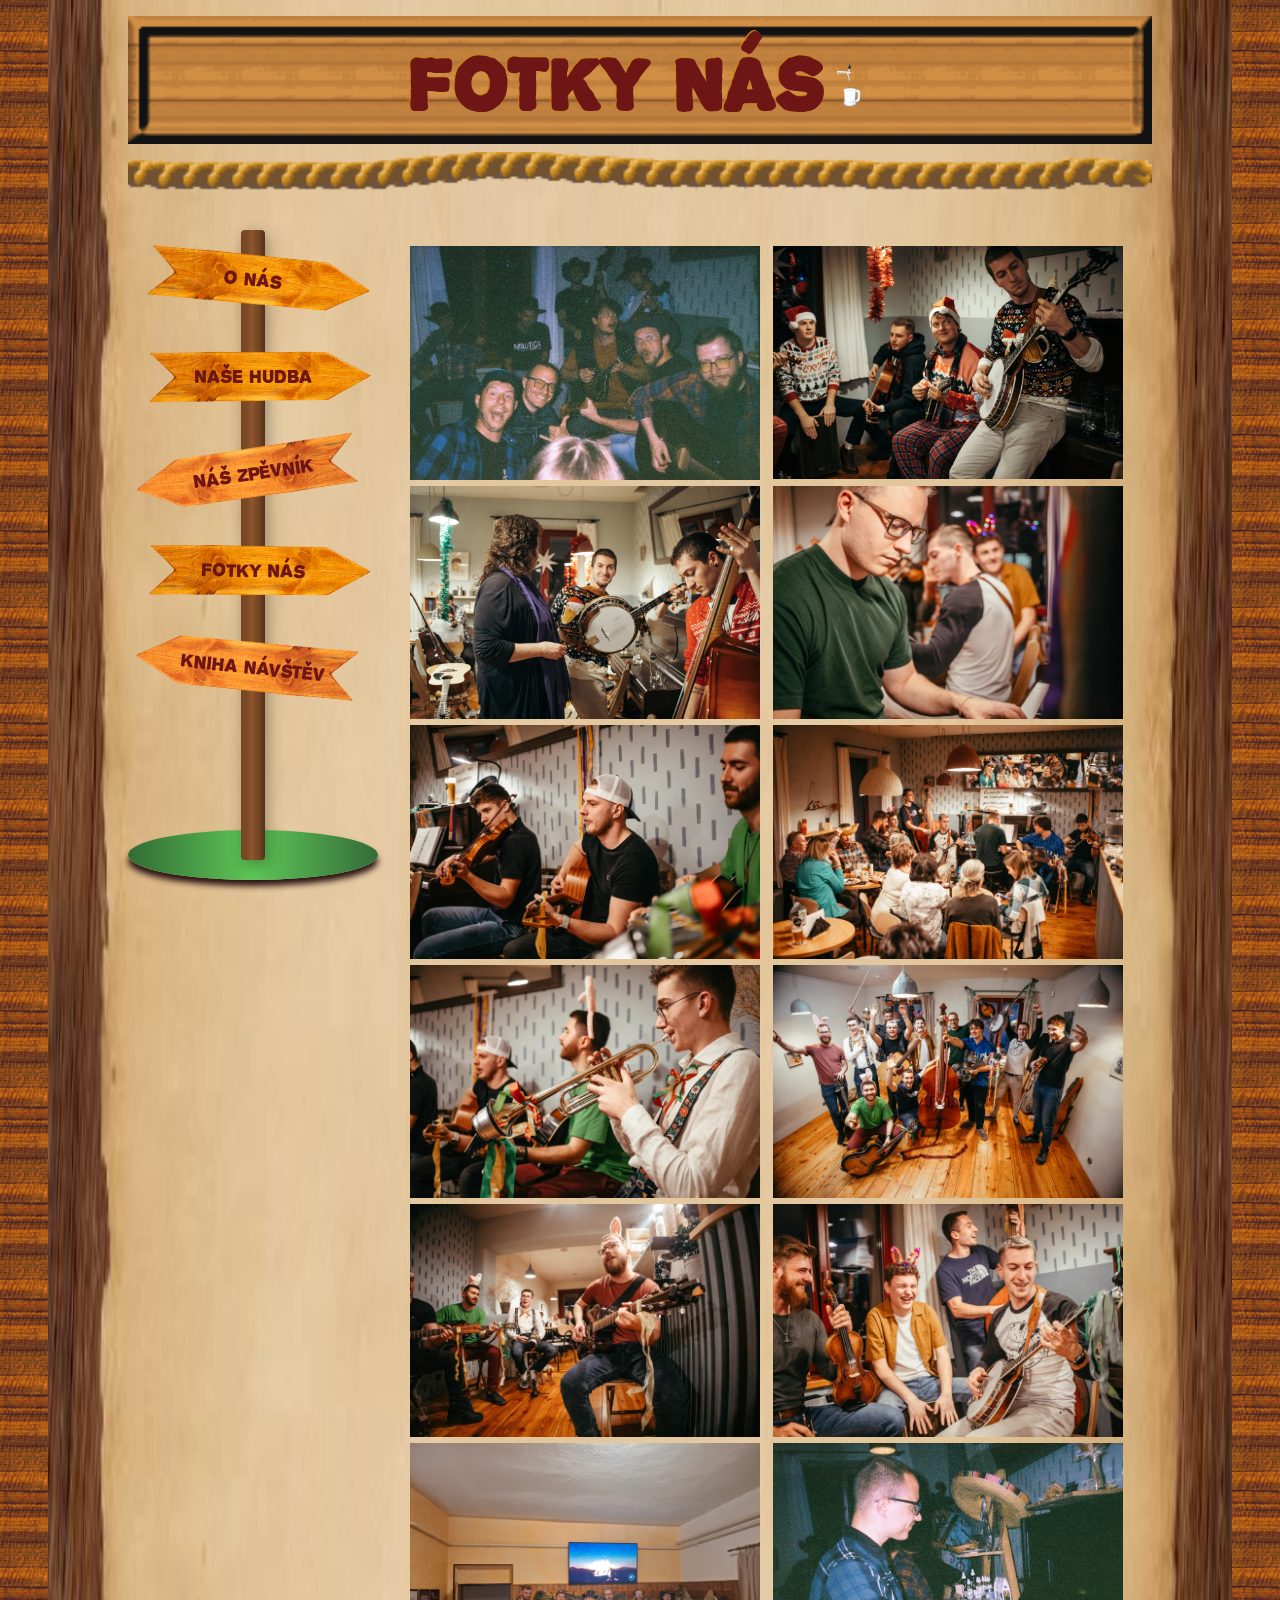
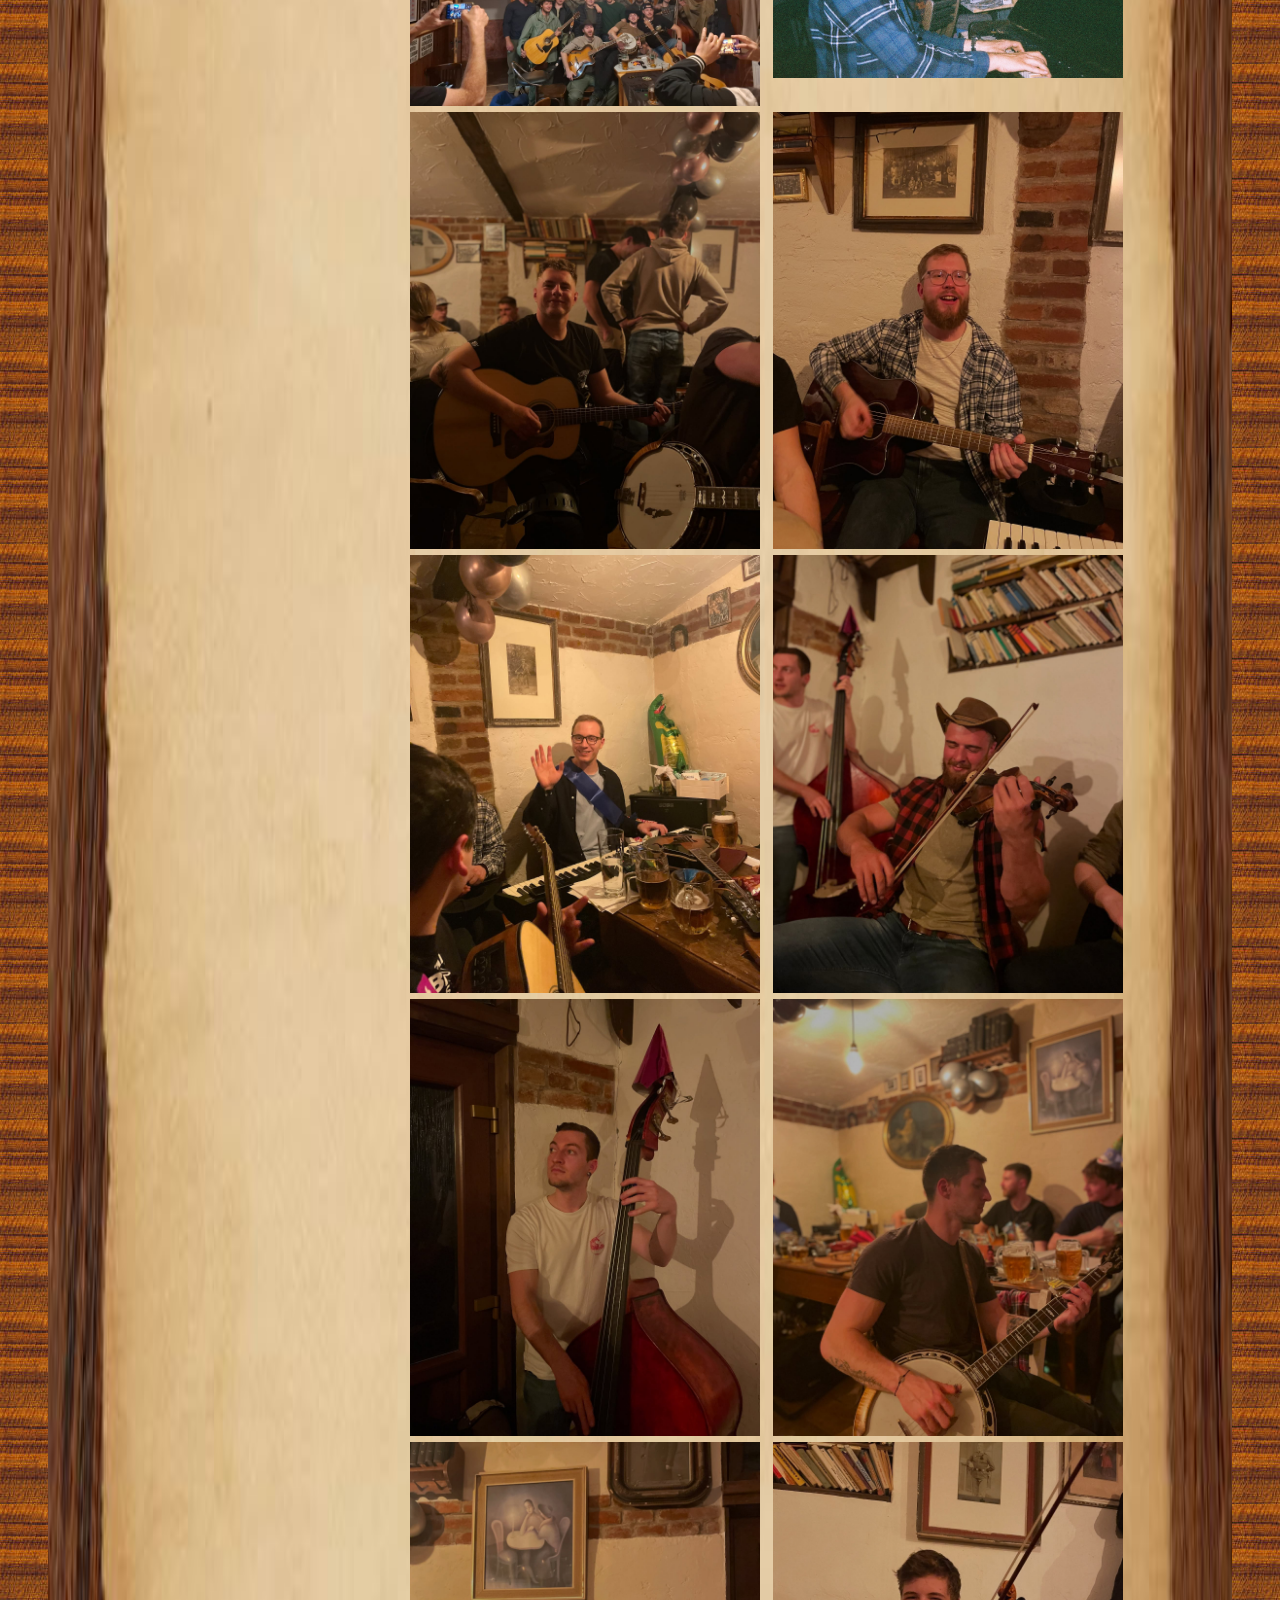
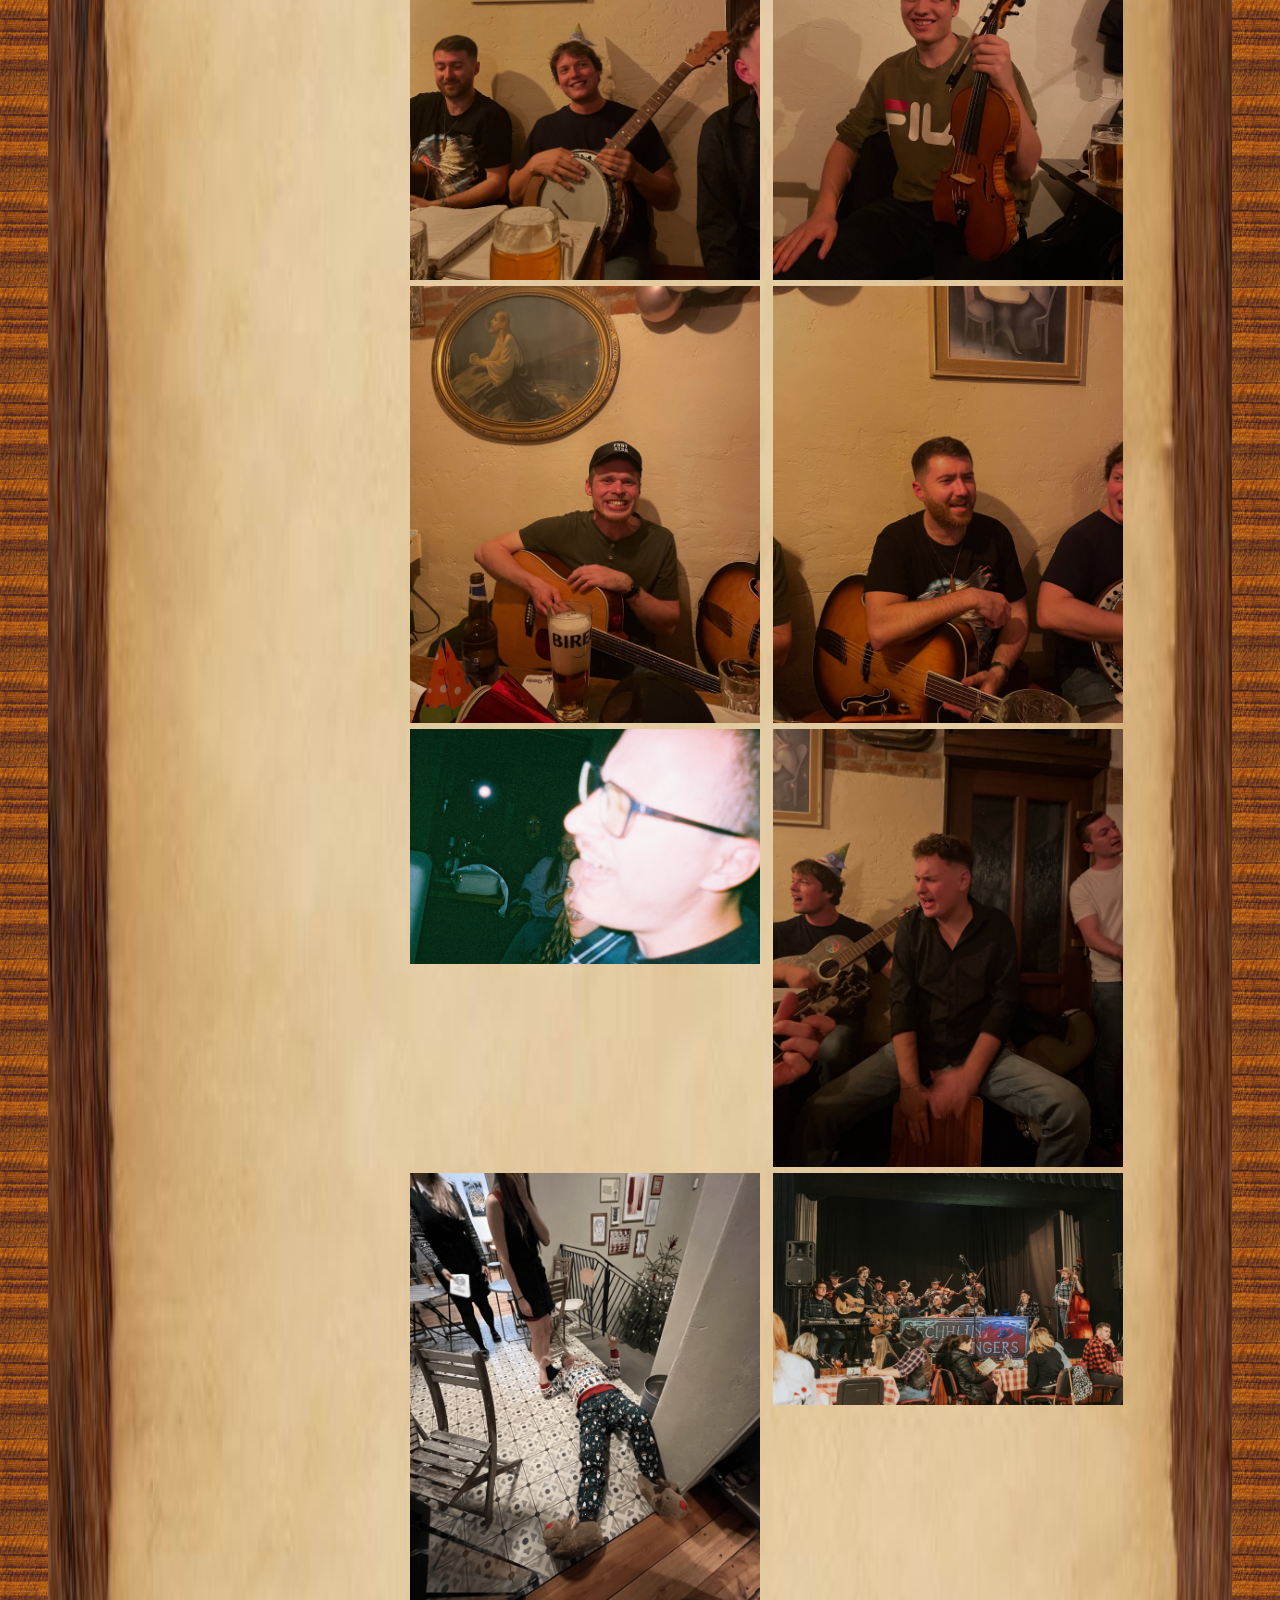
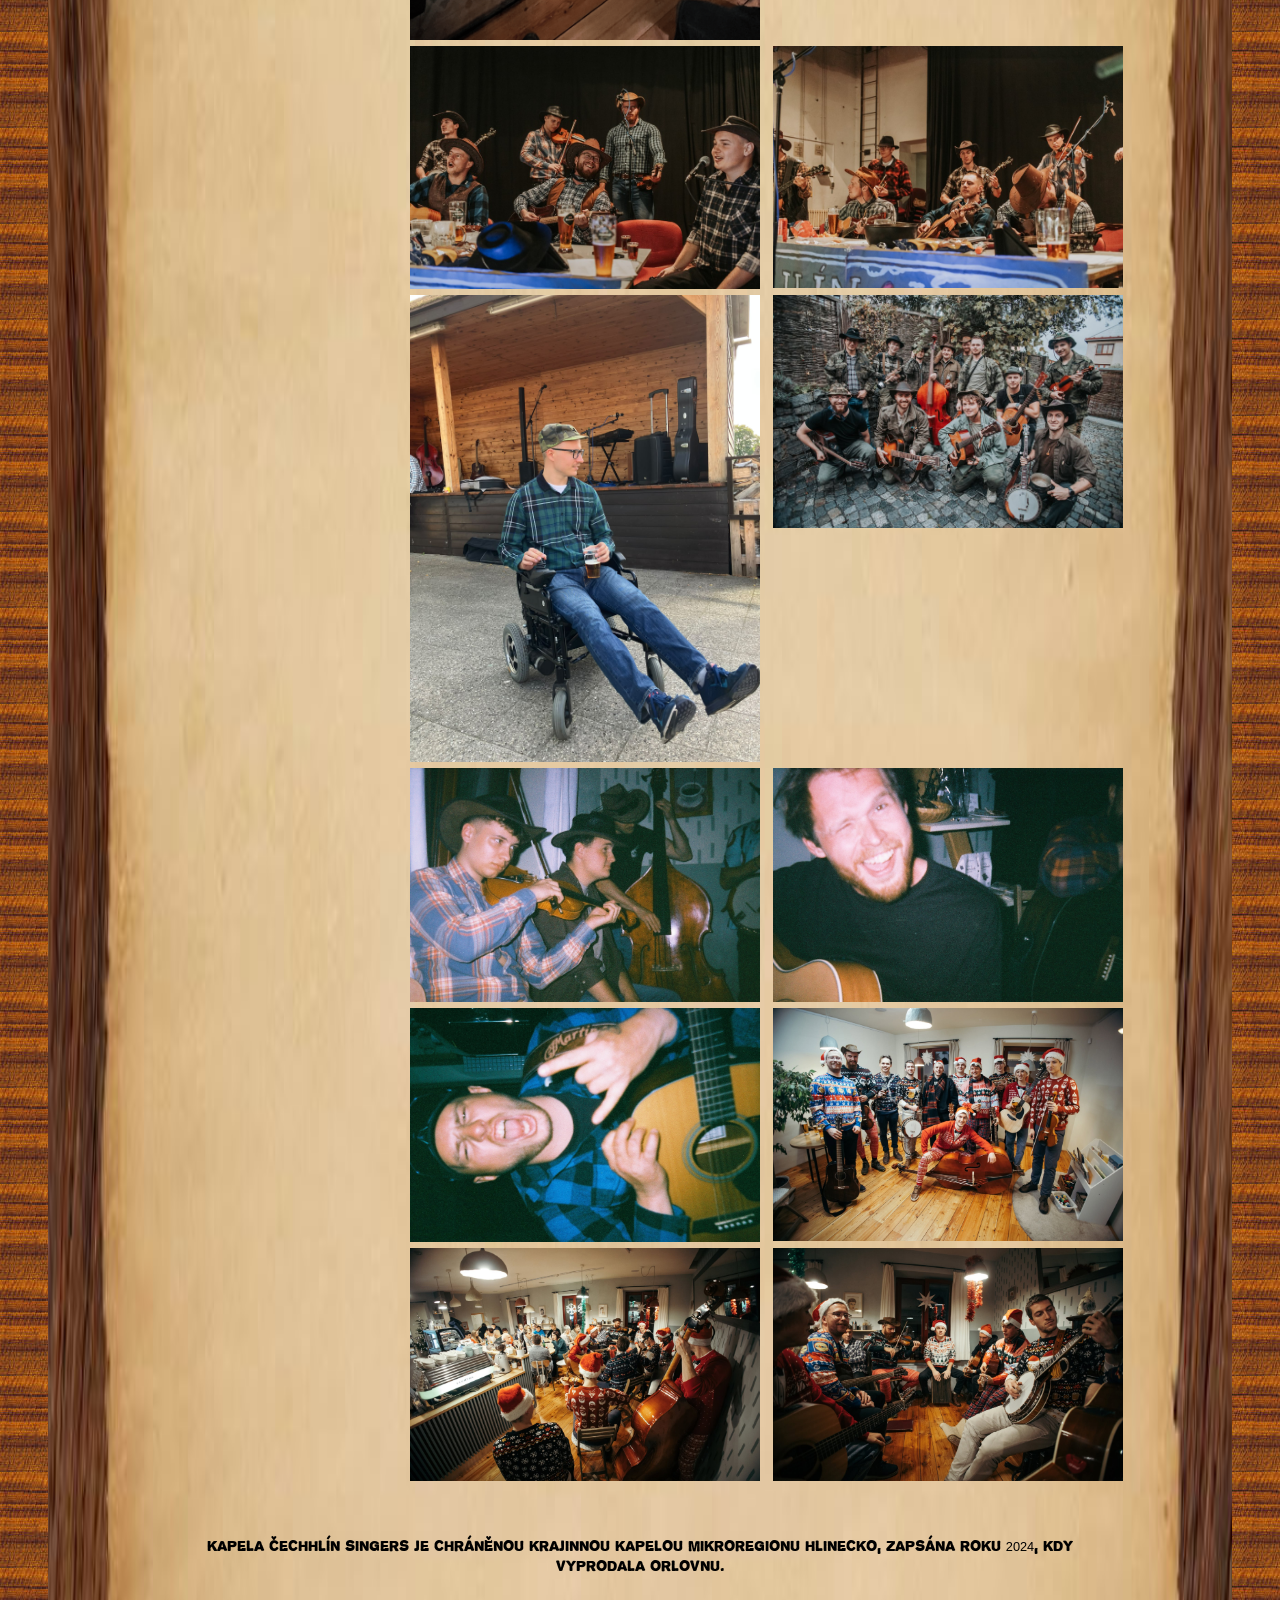
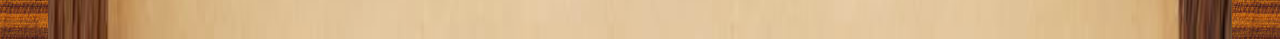
<file: fotky.html>
<!doctype html>
<html lang="cs">
  <head>
    <meta charset="UTF-8" />
    <meta name="viewport" content="width=device-width, initial-scale=1.0" />
    <link rel="icon" type="image/x-icon" href="obrazky/favicon.gif" />
    <link rel="stylesheet" href="css/style.css" />
    <link rel="stylesheet" href="css/fotky.css" />
    <script src="js/script.js"></script>
    <script defer src="js/fotky.js"></script>
    <title>Fotky nás</title>
  </head>

  <body>
    <header>
      <div class="header-container">
        <h1>Fotky nás<img class="gifik" src="obrazky/piva/pivo-tocene.webp" /></h1>
      </div>
    </header>
    <hr />

    <main>
      <aside class="flex flex-column" id="main-nav">
        <div class="tyc"></div>
        <nav>
          <ul>
            <li>
              <a href="index.html">O nás</a>
            </li>
            <li>
              <a href="hudba.html">Naše hudba</a>
            </li>
            <li>
              <a href="zpevnik.html">Náš zpěvník</a>
            </li>
            <li>
              <a href="fotky.html">Fotky nás</a>
            </li>

            <li>
              <a href="kniha-navstev.html">Kniha návštěv</a>
            </li>
          </ul>
        </nav>

        <div class="zem"></div>
      </aside>
      <aside id="mobile-nav">
        <nav>
          <ul>
            <li>
              <a href="index.html">O nás</a>
            </li>
            <li>
              <a href="hudba.html">Naše hudba</a>
            </li>
            <li>
              <a href="zpevnik.html">Náš zpěvník</a>
            </li>
            <li>
              <a href="fotky.html">Fotky nás</a>
            </li>

            <li>
              <a href="kniha-navstev.html">Kniha návštěv</a>
            </li>
          </ul>
        </nav>
      </aside>
      <section class="content-container" id="gallery"></section>

      <button class="open-nav-button" onclick="toggleNav()">
        <span id="list">Kompas</span>
      </button>
    </main>
    <footer>
      Kapela Čechhlín singers je chráněnou krajinnou kapelou mikroregionu Hlinecko, zapsána roku 2024, kdy vyprodala
      Orlovnu.
    </footer>
  </body>
</html>
</file>
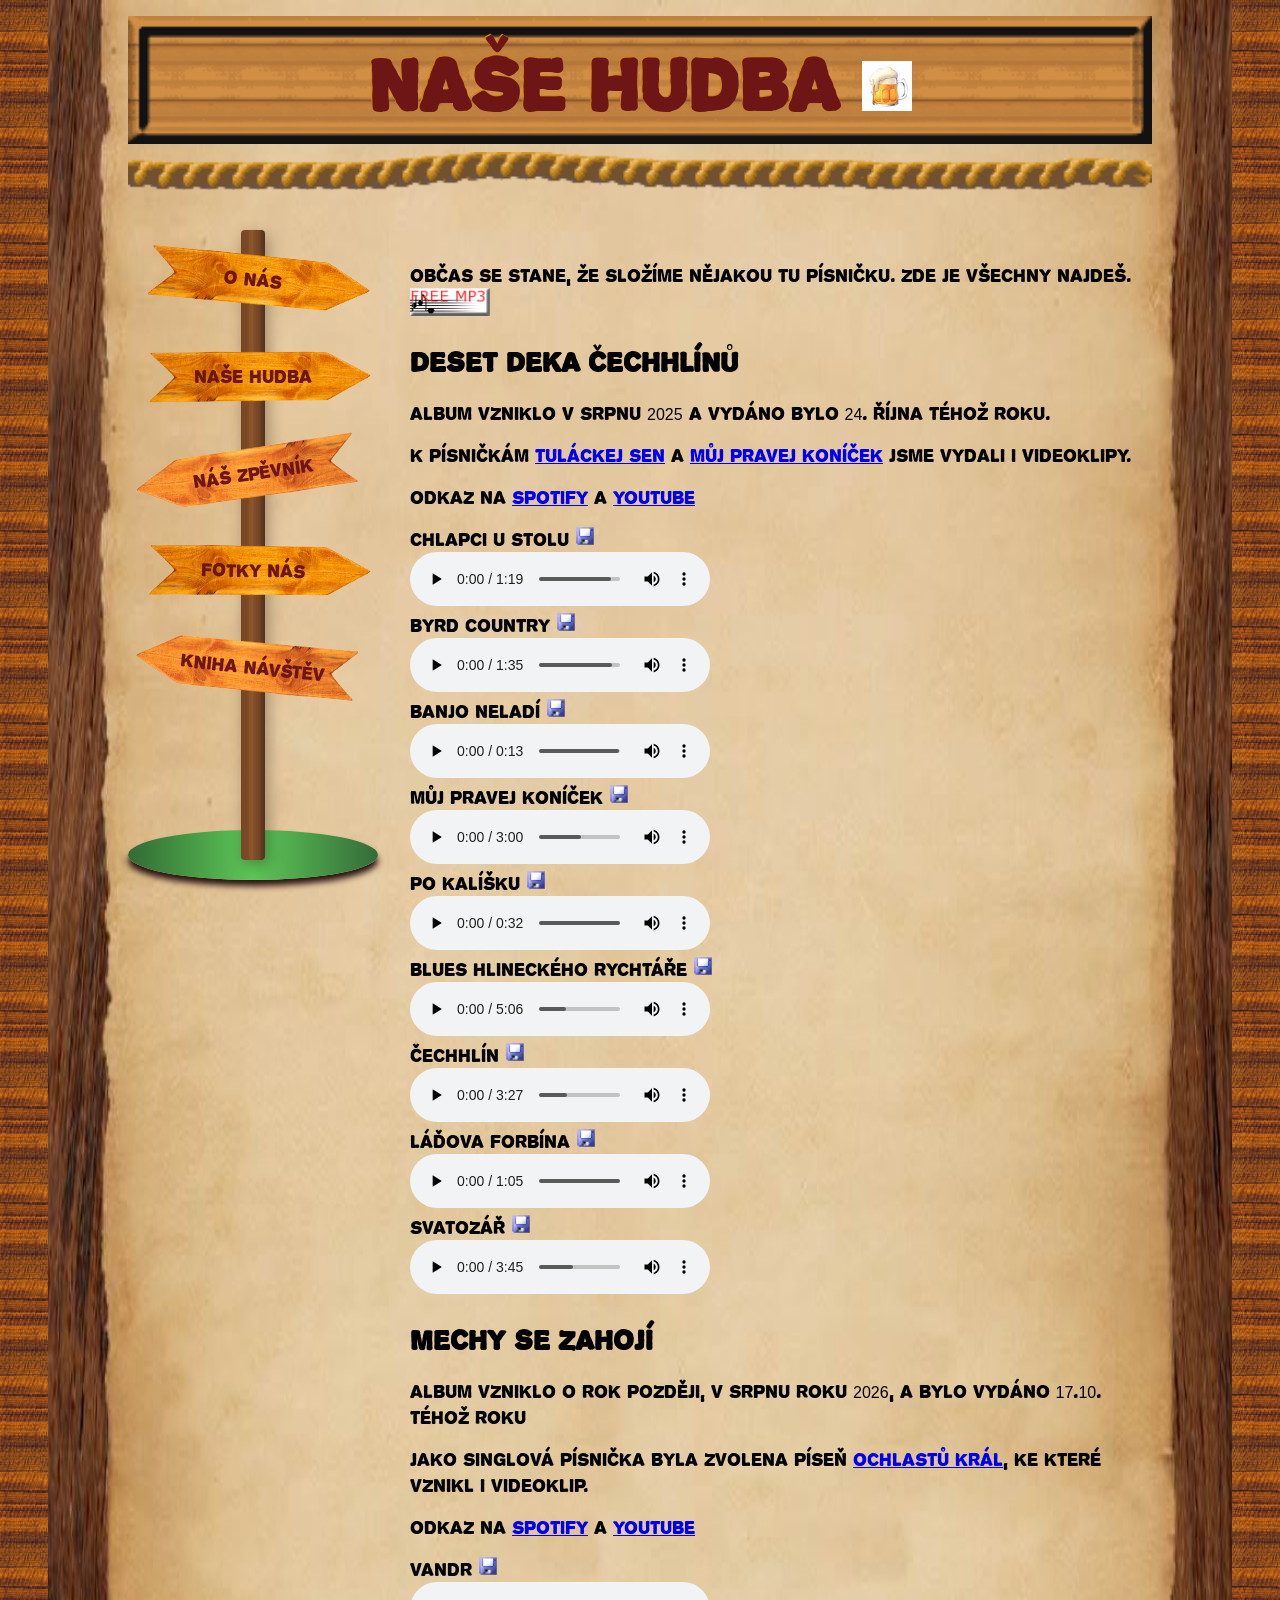
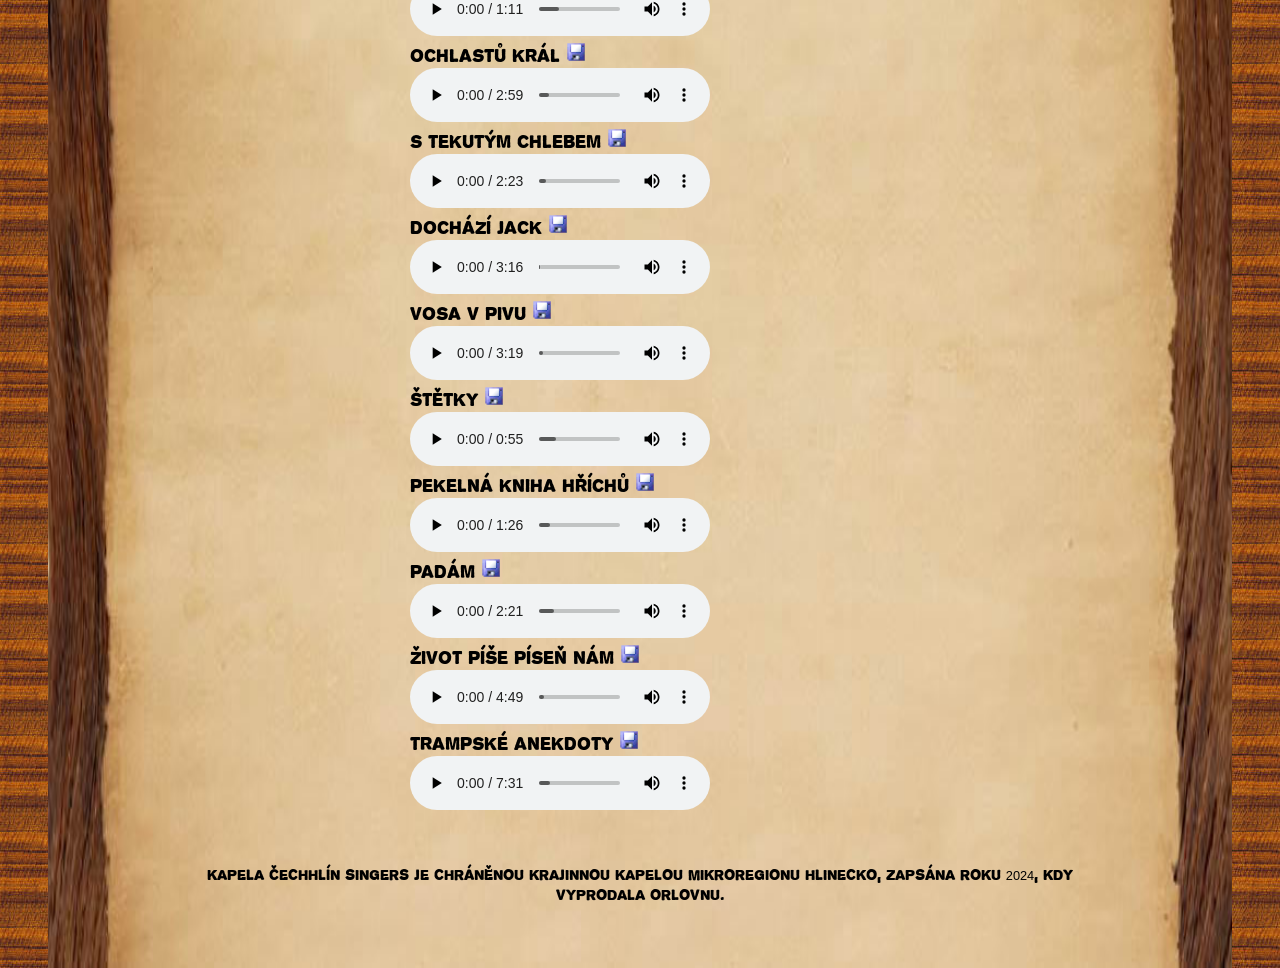
<file: hudba.html>
<!doctype html>
<html lang="cs">
  <head>
    <meta charset="UTF-8" />
    <meta name="viewport" content="width=device-width, initial-scale=1.0" />
    <link rel="icon" type="image/x-icon" href="obrazky/favicon.gif" />
    <link rel="stylesheet" href="css/style.css" />
    <link rel="stylesheet" href="css/nase-hudba.css" />
    <script src="js/script.js"></script>
    <title>Naše hudba</title>
  </head>

  <body>
    <header>
      <div class="header-container">
        <h1>Naše hudba <img class="gifik" src="../obrazky/piva/pivo.webp" /></h1>
      </div>
    </header>
    <hr />
    <main>
      <aside class="flex flex-column" id="main-nav">
        <div class="tyc"></div>
        <nav>
          <ul>
            <li>
              <a href="index.html">O nás</a>
            </li>
            <li>
              <a href="hudba.html">Naše hudba</a>
            </li>
            <li>
              <a href="zpevnik.html">Náš zpěvník</a>
            </li>
            <li>
              <a href="fotky.html">Fotky nás</a>
            </li>

            <li>
              <a href="kniha-navstev.html">Kniha návštěv</a>
            </li>
          </ul>
        </nav>

        <div class="zem"></div>
      </aside>
      <aside id="mobile-nav">
        <nav>
          <ul>
            <li>
              <a href="index.html">O nás</a>
            </li>
            <li>
              <a href="hudba.html">Naše hudba</a>
            </li>
            <li>
              <a href="zpevnik.html">Náš zpěvník</a>
            </li>
            <li>
              <a href="fotky.html">Fotky nás</a>
            </li>

            <li>
              <a href="kniha-navstev.html">Kniha návštěv</a>
            </li>
          </ul>
        </nav>
      </aside>

      <div class="content-container">
        <div>
            <p>
              Občas se stane, že složíme nějakou tu písničku. Zde je všechny najdeš.
              <img src="obrazky/ikony/freemp3.png" />
            </p>
          <section>
            <h2>Deset deka Čechhlínů</h2>
            <p>Album vzniklo v srpnu 2025 a vydáno bylo 24. října téhož roku.</p>
            <p>
              K písničkám <a target="_blank" href="https://www.youtube.com/watch?v=Vo1j8IMRgUM">Tuláckej sen</a> a
              <a target="_blank" href="https://www.youtube.com/watch?v=X2q8LxVB90s">Můj pravej koníček</a> jsme vydali i
              videoklipy.
            </p>
            <p>
              Odkaz na
              <a target="_blank" href="https://open.spotify.com/album/6H8CQxy9EGw2kImDqkJIUP?si=BQ8TRvsLTreWqNGlV9iLpg"
                >Spotify</a
              >
              a
              <a
                target="_blank"
                href="https://www.youtube.com/watch?v=7ujxpuGLzjI&list=OLAK5uy_m6ZToUoi7E6XGhyxYFQL2z0GUEMqC5KXU&index=1"
                >YouTube</a
              >
            </p>
            <ul>
              <li>
                Chlapci u stolu
                <a href="hudba/deset-deka/Chlapci u stolu.mp3" download>
                  <img src="obrazky/ikony/disketa.gif" />
                </a>
                <br />
                <audio controls src="hudba/deset-deka/Chlapci u stolu.mp3"></audio>
              </li>
              <li>
                Byrd country
                <a href="hudba/deset-deka/Byrd country.mp3" download>
                  <img src="obrazky/ikony/disketa.gif" />
                </a>
                <br />
                <audio controls src="hudba/deset-deka/Byrd Country.mp3"></audio>
              </li>
              <li>
                Banjo neladí
                <a href="hudba/deset-deka/Banjo neladí.mp3" download>
                  <img src="obrazky/ikony/disketa.gif" />
                </a>
                <br />
                <audio controls src="../deset-deka/Banjo neladí.mp3"></audio>
              </li>
              <li>
                Můj pravej koníček
                <a href="hudba/deset-deka/Můj pravej koníček.mp3" download>
                  <img src="obrazky/ikony/disketa.gif" />
                </a>
                <br />
                <audio controls src="hudba/deset-deka/Můj pravej koníček.mp3"></audio>
              </li>
              <li>
                Po kalíšku
                <a href="hudba/deset-deka/Po kalíšku.mp3" download>
                  <img src="obrazky/ikony/disketa.gif" />
                </a>
                <br />
                <audio controls src="hudba/deset-deka/Po kalíšku.mp3"></audio>
              </li>
              <li>
                Blues hlineckého rychtáře
                <a href="hudba/deset-deka/Blues hlineckého rychtáře.mp3" download>
                  <img src="obrazky/ikony/disketa.gif" />
                </a>
                <br />
                <audio controls src="hudba/deset-deka/Blues hlineckého rychtáře.mp3"></audio>
              </li>
              <li>
                Čechhlín
                <a href="hudba/deset-deka/Čechhlín.mp3" download>
                  <img src="obrazky/ikony/disketa.gif" />
                </a>
                <br />
                <audio controls src="hudba/deset-deka/Čechhlín.mp3"></audio>
              </li>
              <li>
                Láďova forbína
                <a href="hudba/deset-deka/Láďova forbína.mp3" download>
                  <img src="obrazky/ikony/disketa.gif" />
                </a>
                <br />
                <audio controls src="hudba/deset-deka/Láďova forbína.mp3"></audio>
              </li>
              <li>
                Svatozář
                <a href="hudba/deset-deka/Svatozář.mp3" download>
                  <img src="obrazky/ikony/disketa.gif" />
                </a>
                <br />
                <audio controls src="hudba/deset-deka/Svatozář.mp3"></audio>
              </li>
            </ul>
          </section>
          <section>
            <h2>Mechy se zahojí</h2>
            <p>Album vzniklo o rok později, v srpnu roku 2026, a bylo vydáno 17.10. téhož roku</p>
            <p>
              Jako singlová písnička byla zvolena píseň <a target="_blank" href="https://www.youtube.com/watch?v=Vo1j8IMRgUM">Ochlastů král</a>, ke které vznikl i videoklip.
            </p>
            <p>
              Odkaz na
              <a target="_blank" href="https://open.spotify.com/album/3jDkeTkUfJKKP6fppw6E0d?si=KI7l8gMJSMeCmxeHBV2XEw"
              >Spotify</a
              >
              a
              <a
                target="_blank"
                href="https://youtube.com/playlist?list=OLAK5uy_lIy0j8G66ZiLvml2djUJ9ZOYYlG47NQsM&si=W4Fp38KiEj4eOzgY"
              >YouTube</a
              >
            </p>
            <ul>
              <li>
                Vandr
                <a href="hudba/mechy-se-zahoji/vandr.mp3" download>
                  <img src="obrazky/ikony/disketa.gif" />
                </a>
                <br />
                <audio controls src="hudba/mechy-se-zahoji/vandr.mp3"></audio>
              </li>
              <li>
                Ochlastů král
                <a href="hudba/mechy-se-zahoji/ochlastu-kral.mp3" download>
                  <img src="obrazky/ikony/disketa.gif" />
                </a>
                <br />
                <audio controls src="hudba/mechy-se-zahoji/ochlastu-kral.mp3"></audio>
              </li>
              <li>
                S tekutým chlebem
                <a href="hudba/mechy-se-zahoji/s-tekutym-chlebem.mp3" download>
                  <img src="obrazky/ikony/disketa.gif" />
                </a>
                <br />
                <audio controls src="hudba/mechy-se-zahoji/s-tekutym-chlebem.mp3"></audio>
              </li>
              <li>
                Dochází Jack
                <a href="hudba/mechy-se-zahoji/dochazi-jack.mp3" download>
                  <img src="obrazky/ikony/disketa.gif" />
                </a>
                <br />
                <audio controls src="hudba/mechy-se-zahoji/dochazi-jack.mp3"></audio>
              </li>
              <li>
                Vosa v pivu
                <a href="hudba/mechy-se-zahoji/vosa-v-pivu.mp3" download>
                  <img src="obrazky/ikony/disketa.gif" />
                </a>
                <br />
                <audio controls src="hudba/mechy-se-zahoji/vosa-v-pivu.mp3"></audio>
              </li>
              <li>
                Štětky
                <a href="hudba/mechy-se-zahoji/stetky.mp3" download>
                  <img src="obrazky/ikony/disketa.gif" />
                </a>
                <br />
                <audio controls src="hudba/mechy-se-zahoji/stetky.mp3"></audio>
              </li>
              <li>
                Pekelná kniha hříchů
                <a href="hudba/mechy-se-zahoji/pekelna-kniha-hrichu.mp3" download>
                  <img src="obrazky/ikony/disketa.gif" />
                </a>
                <br />
                <audio controls src="hudba/mechy-se-zahoji/pekelna-kniha-hrichu.mp3"></audio>
              </li>
              <li>
                Padám
                <a href="hudba/mechy-se-zahoji/padam.mp3" download>
                  <img src="obrazky/ikony/disketa.gif" />
                </a>
                <br />
                <audio controls src="hudba/mechy-se-zahoji/padam.mp3"></audio>
              </li>
              <li>
                Život píše píseň nám
                <a href="hudba/mechy-se-zahoji/zivot-pise-pisen-nam.mp3" download>
                  <img src="obrazky/ikony/disketa.gif" />
                </a>
                <br />
                <audio controls src="hudba/mechy-se-zahoji/zivot-pise-pisen-nam.mp3"></audio>
              </li>
              <li>
                Trampské anekdoty
                <a href="hudba/mechy-se-zahoji/trampske-anekdoty.mp3" download>
                  <img src="obrazky/ikony/disketa.gif" />
                </a>
                <br />
                <audio controls src="hudba/mechy-se-zahoji/trampske-anekdoty.mp3"></audio>
              </li>

            </ul>
          </section>
        </div>
      </div>
      <button class="open-nav-button" onclick="toggleNav()">
        <span id="list">Kompas</span>
      </button>
    </main>
    <footer>
      Kapela Čechhlín singers je chráněnou krajinnou kapelou mikroregionu Hlinecko, zapsána roku 2024, kdy vyprodala
      Orlovnu.
    </footer>
  </body>
</html>
</file>
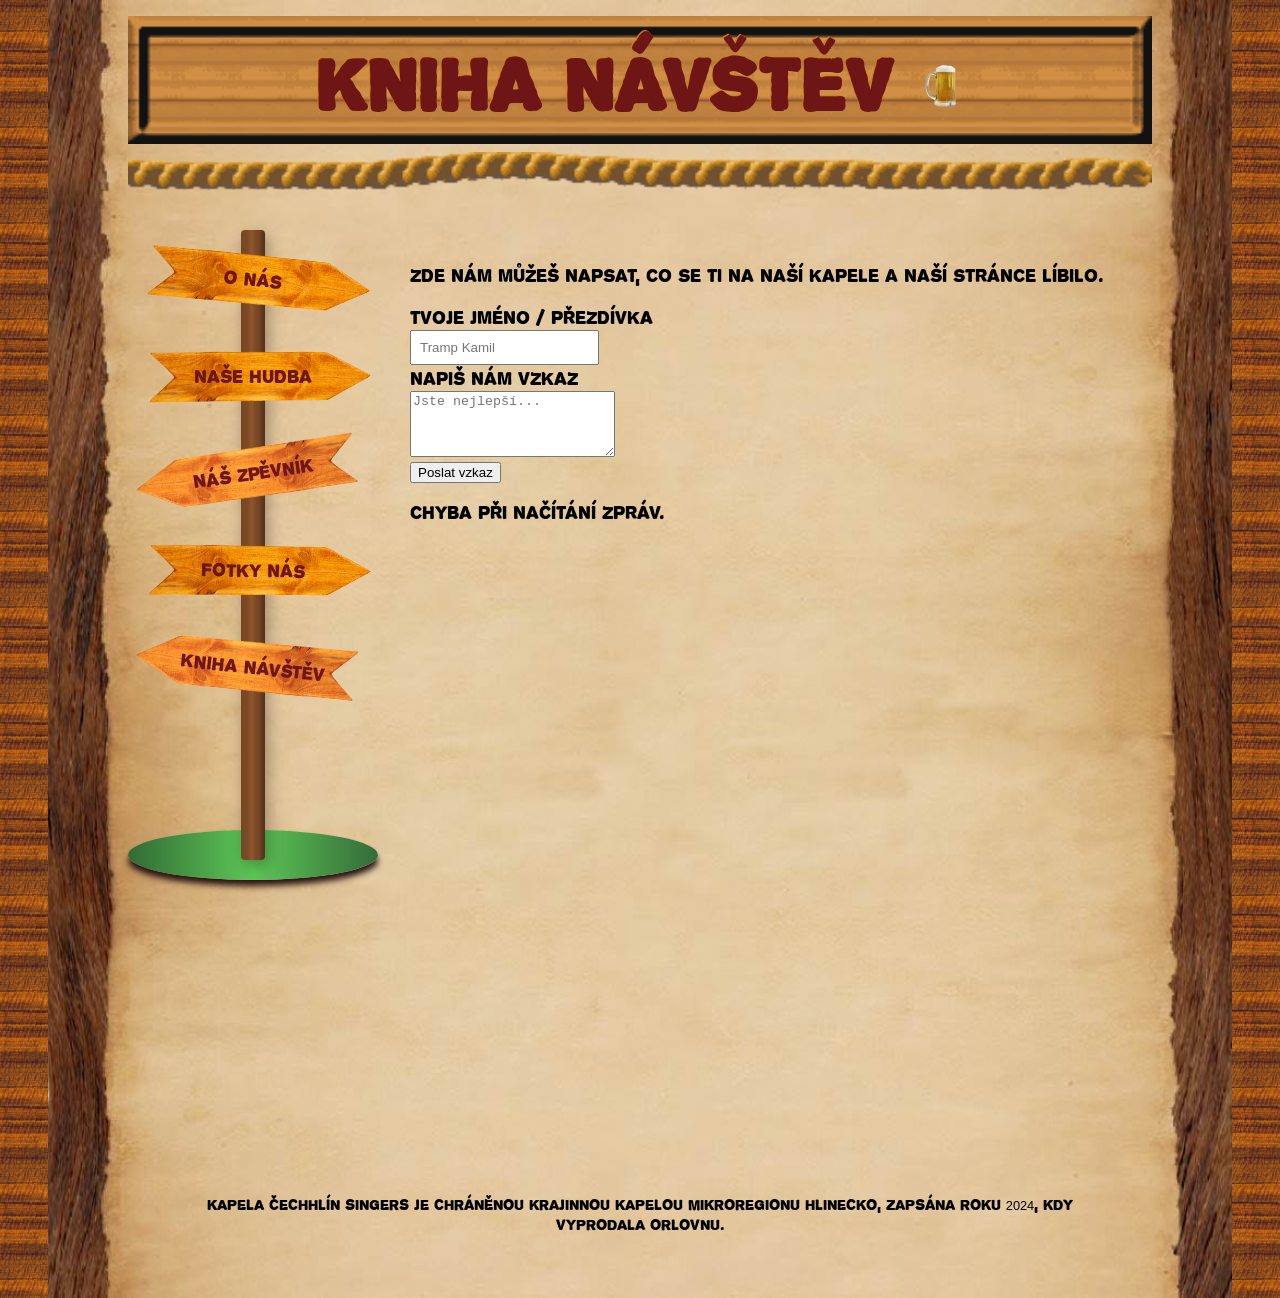
<file: kniha-navstev.html>
<!DOCTYPE html>
<html lang="cs">

<head>
  <meta charset="UTF-8">
  <meta name="viewport" content="width=device-width, initial-scale=1.0">
  <link rel="stylesheet" href="css/style.css">
  <link rel="icon" type="image/x-icon" href="obrazky/favicon.gif"/>
  <script defer src="js/script.js"></script>
  <script defer src="js/messages.js"></script>
  <title>Kniha návštěv</title>
  <link rel="stylesheet" href="css/kniha-navstev.css">
</head>

<body>
  <header>
    <div class="header-container">
      <h1>Kniha návštěv <img class="gifik" src="../obrazky/piva/lesk-pivo.webp"></h1>
    </div>
  </header>
  <hr>
  <main>
    <aside class="flex flex-column" id="main-nav">
        <div class="tyc"></div>
        <nav>
          <ul>
            <li>
              <a href="index.html">O nás</a>
            </li>
            <li>
              <a href="hudba.html">Naše hudba</a>
            </li>
            <li>
              <a href="zpevnik.html">Náš zpěvník</a>
            </li>
            <li>
              <a href="fotky.html">Fotky nás</a>
            </li>

            <li>
              <a href="kniha-navstev.html">Kniha návštěv</a>
            </li>
          </ul>
        </nav>

        <div class="zem"></div>
      </aside>
      <aside id="mobile-nav">
        <nav>
          <ul>
            <li>
              <a href="index.html">O nás</a>
            </li>
            <li>
              <a href="hudba.html">Naše hudba</a>
            </li>
            <li>
              <a href="zpevnik.html">Náš zpěvník</a>
            </li>
            <li>
              <a href="fotky.html">Fotky nás</a>
            </li>

            <li>
              <a href="kniha-navstev.html">Kniha návštěv</a>
            </li>
          </ul>
        </nav>
      </aside>


    <div class="content-container">
      <section>
        <p>Zde nám můžeš napsat, co se ti na naší kapele a naší stránce líbilo.</p>
        <form id="message-form" action="http://localhost:8080/message" method="post">
          <label>
            Tvoje jméno / přezdívka
            <input type="text" name="name" placeholder="Tramp Kamil" />
          </label>

          <label>
            Napiš nám vzkaz
            <textarea name="message" placeholder="Jste nejlepší..." rows="4" cols="23"></textarea>
          </label>

          <button name="poslat">Poslat vzkaz</button>

        </form>
      </section>


      <section id="messages">
<!-- vyplneno skriptem -->
      </section>
    </div>


    <button class="open-nav-button" onclick="toggleNav()">
      <span id="list">Kompas</span>
    </button>

</body>
</main>
<footer>
        Kapela Čechhlín singers je chráněnou krajinnou kapelou mikroregionu Hlinecko, zapsána roku 2024, kdy vyprodala
        Orlovnu.
    </footer>


</html>
</file>
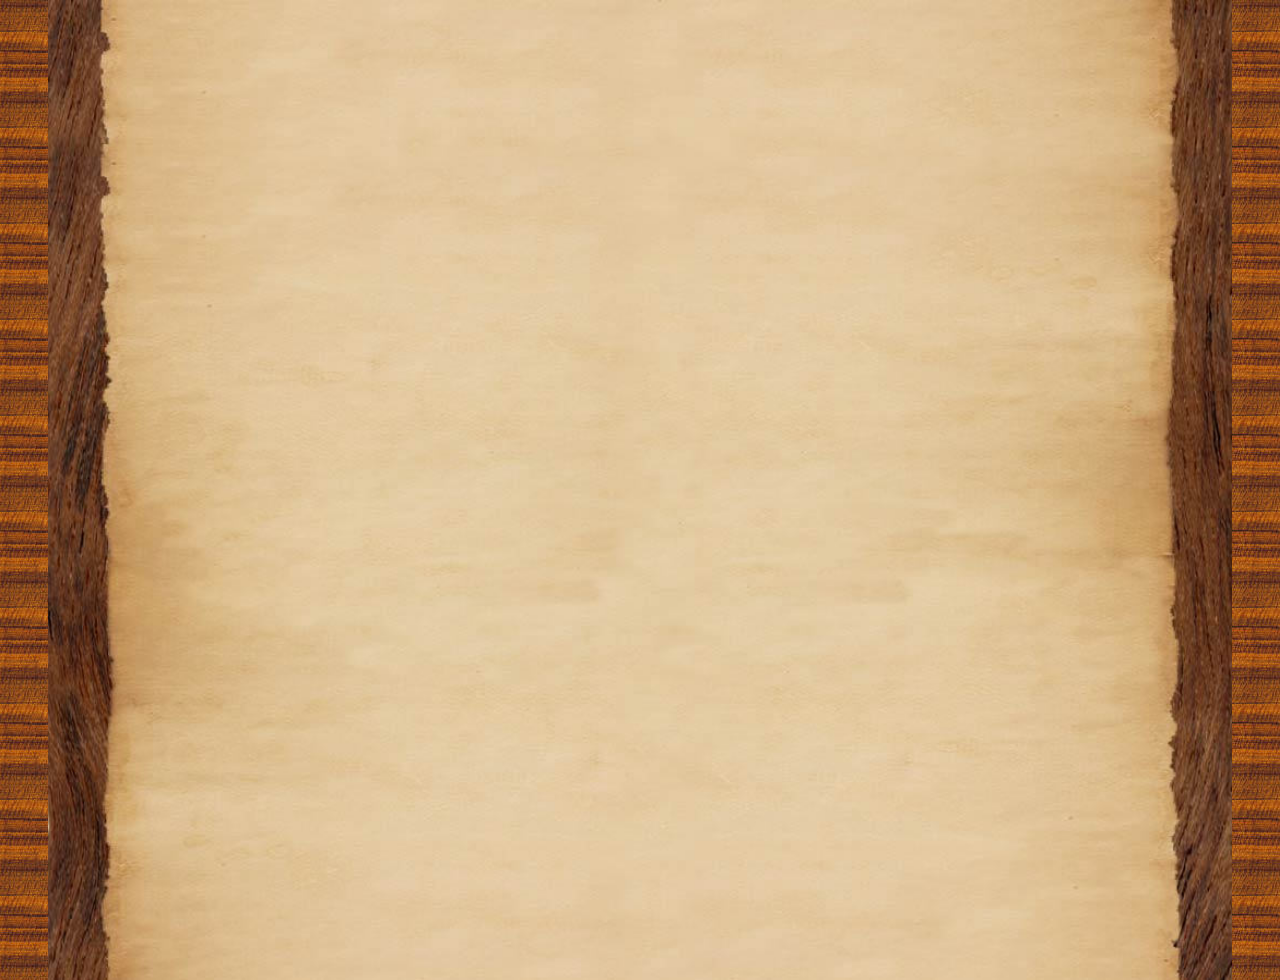
<file: koncerty.html>
<!DOCTYPE html>
<html lang="cs">
<head>
  <meta charset="UTF-8">
  <meta name="viewport" content="width=device-width, initial-scale=1.0">
  <link rel="stylesheet" href="../css/style.css">
  <script src="../js/script.js"></script>
  <title>Naše hraní</title>
</head>
<body>

</body>
</html>
</file>
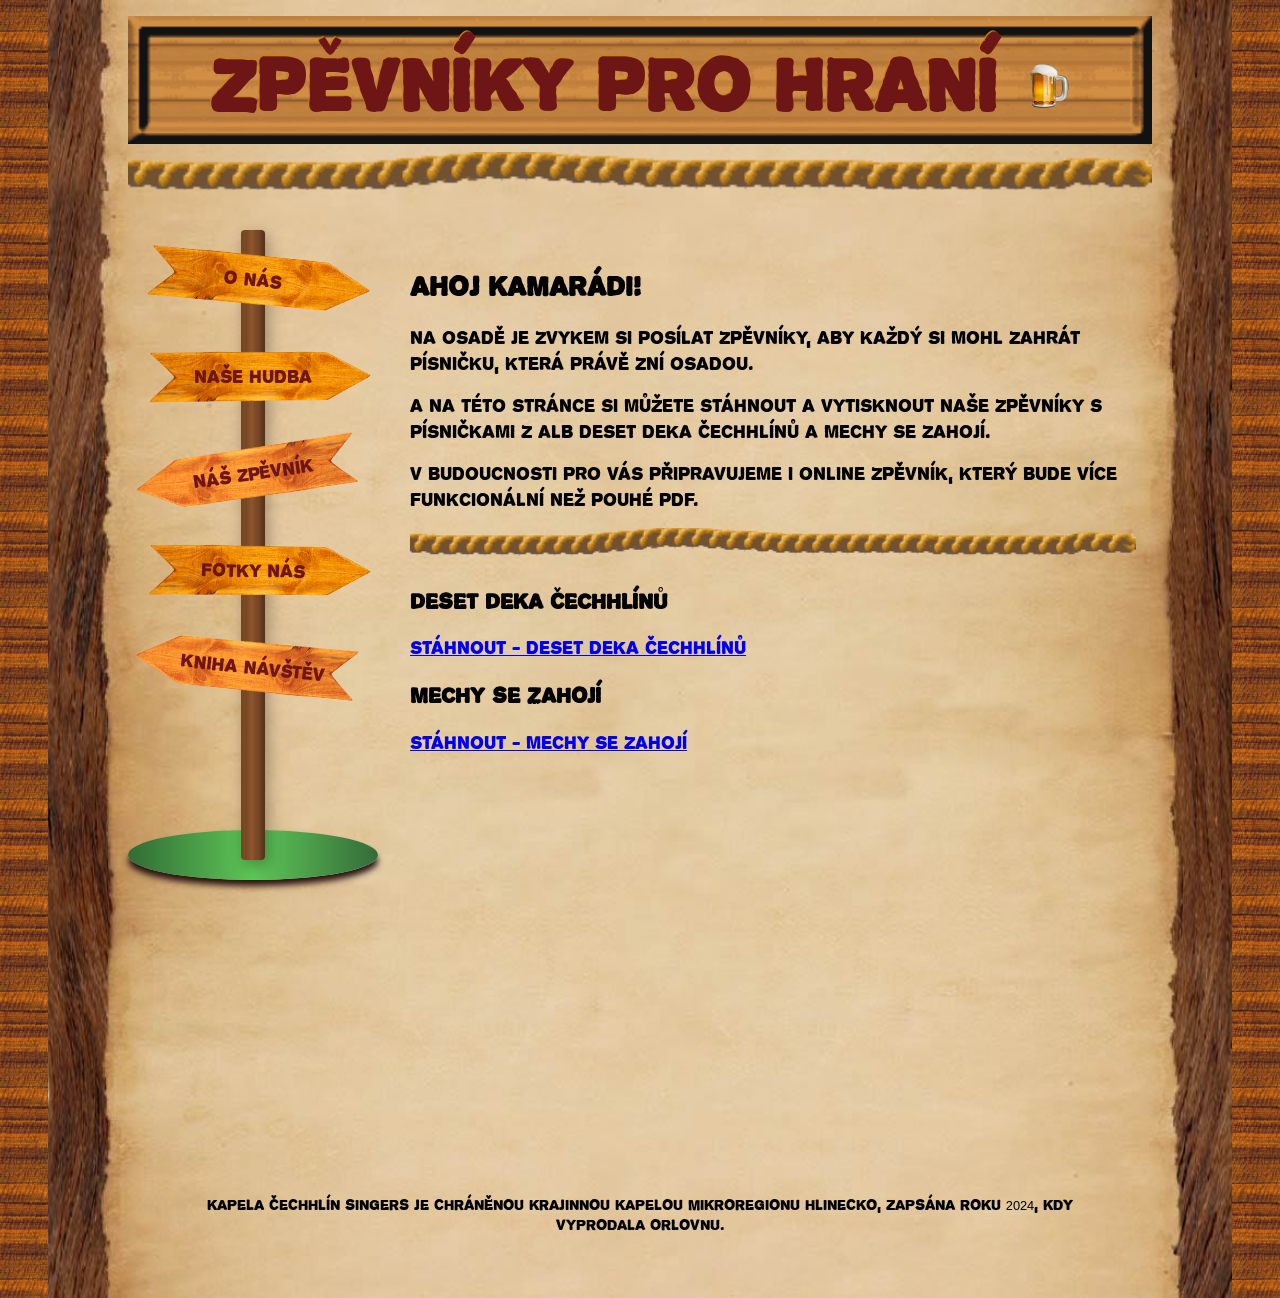
<file: zpevnik.html>
<!doctype html>
<html lang="cs">
  <head>
    <meta charset="UTF-8" />
    <meta name="viewport" content="width=device-width, initial-scale=1.0" />
    <link rel="icon" type="image/x-icon" href="obrazky/favicon.gif" />
    <link rel="stylesheet" type="text/css" href="css/style.css" />
    <script src="js/script.js"></script>
    <title>Zpěvník</title>
  </head>

  <body>
    <header>
      <div class="header-container">
        <h1>Zpěvníky pro hraní <img class="gifik" src="obrazky/piva/tekouci-pivo.webp" /></h1>
      </div>
    </header>
    <hr />
    <main>
      <aside class="flex flex-column" id="main-nav">
        <div class="tyc"></div>
        <nav>
          <ul>
            <li>
              <a href="index.html">O nás</a>
            </li>
            <li>
              <a href="hudba.html">Naše hudba</a>
            </li>
            <li>
              <a href="zpevnik.html">Náš zpěvník</a>
            </li>
            <li>
              <a href="fotky.html">Fotky nás</a>
            </li>

            <li>
              <a href="kniha-navstev.html">Kniha návštěv</a>
            </li>
          </ul>
        </nav>

        <div class="zem"></div>
      </aside>
      <aside id="mobile-nav">
        <nav>
          <ul>
            <li>
              <a href="index.html">O nás</a>
            </li>
            <li>
              <a href="hudba.html">Naše hudba</a>
            </li>
            <li>
              <a href="zpevnik.html">Náš zpěvník</a>
            </li>
            <li>
              <a href="fotky.html">Fotky nás</a>
            </li>

            <li>
              <a href="kniha-navstev.html">Kniha návštěv</a>
            </li>
          </ul>
        </nav>
      </aside>

      <div class="content-container">
        <section>
          <h2>Ahoj kamarádi!</h2>
          <p>Na osadě je zvykem si posílat zpěvníky, aby každý si mohl zahrát písničku, která právě zní osadou.</p>
          <p>
            A na této stránce si můžete stáhnout a vytisknout naše zpěvníky s písničkami z alb Deset deka Čechhlínů a
            Mechy se zahojí.
          </p>
          <p>V budoucnosti pro Vás připravujeme i online zpěvník, který bude více funkcionální než pouhé PDF.</p>
        </section>
        <hr />
        <section>
          <h3>Deset deka Čechhlínů</h3>
          <a href="pdf/deset-deka-cechhlinu.pdf" download target="_blank">Stáhnout - Deset deka Čechhlínů</a>
        </section>
        <section>
          <h3>Mechy se zahojí</h3>
          <a href="pdf/mechy-se-zahoji.pdf" download target="_blank">Stáhnout - Mechy se zahojí</a>
        </section>
      </div>
      <button class="open-nav-button" onclick="toggleNav()">
        <span id="list">Kompas</span>
      </button>
    </main>
    <footer>
      Kapela Čechhlín singers je chráněnou krajinnou kapelou mikroregionu Hlinecko, zapsána roku 2024, kdy vyprodala
      Orlovnu.
    </footer>
  </body>
</html>
</file>
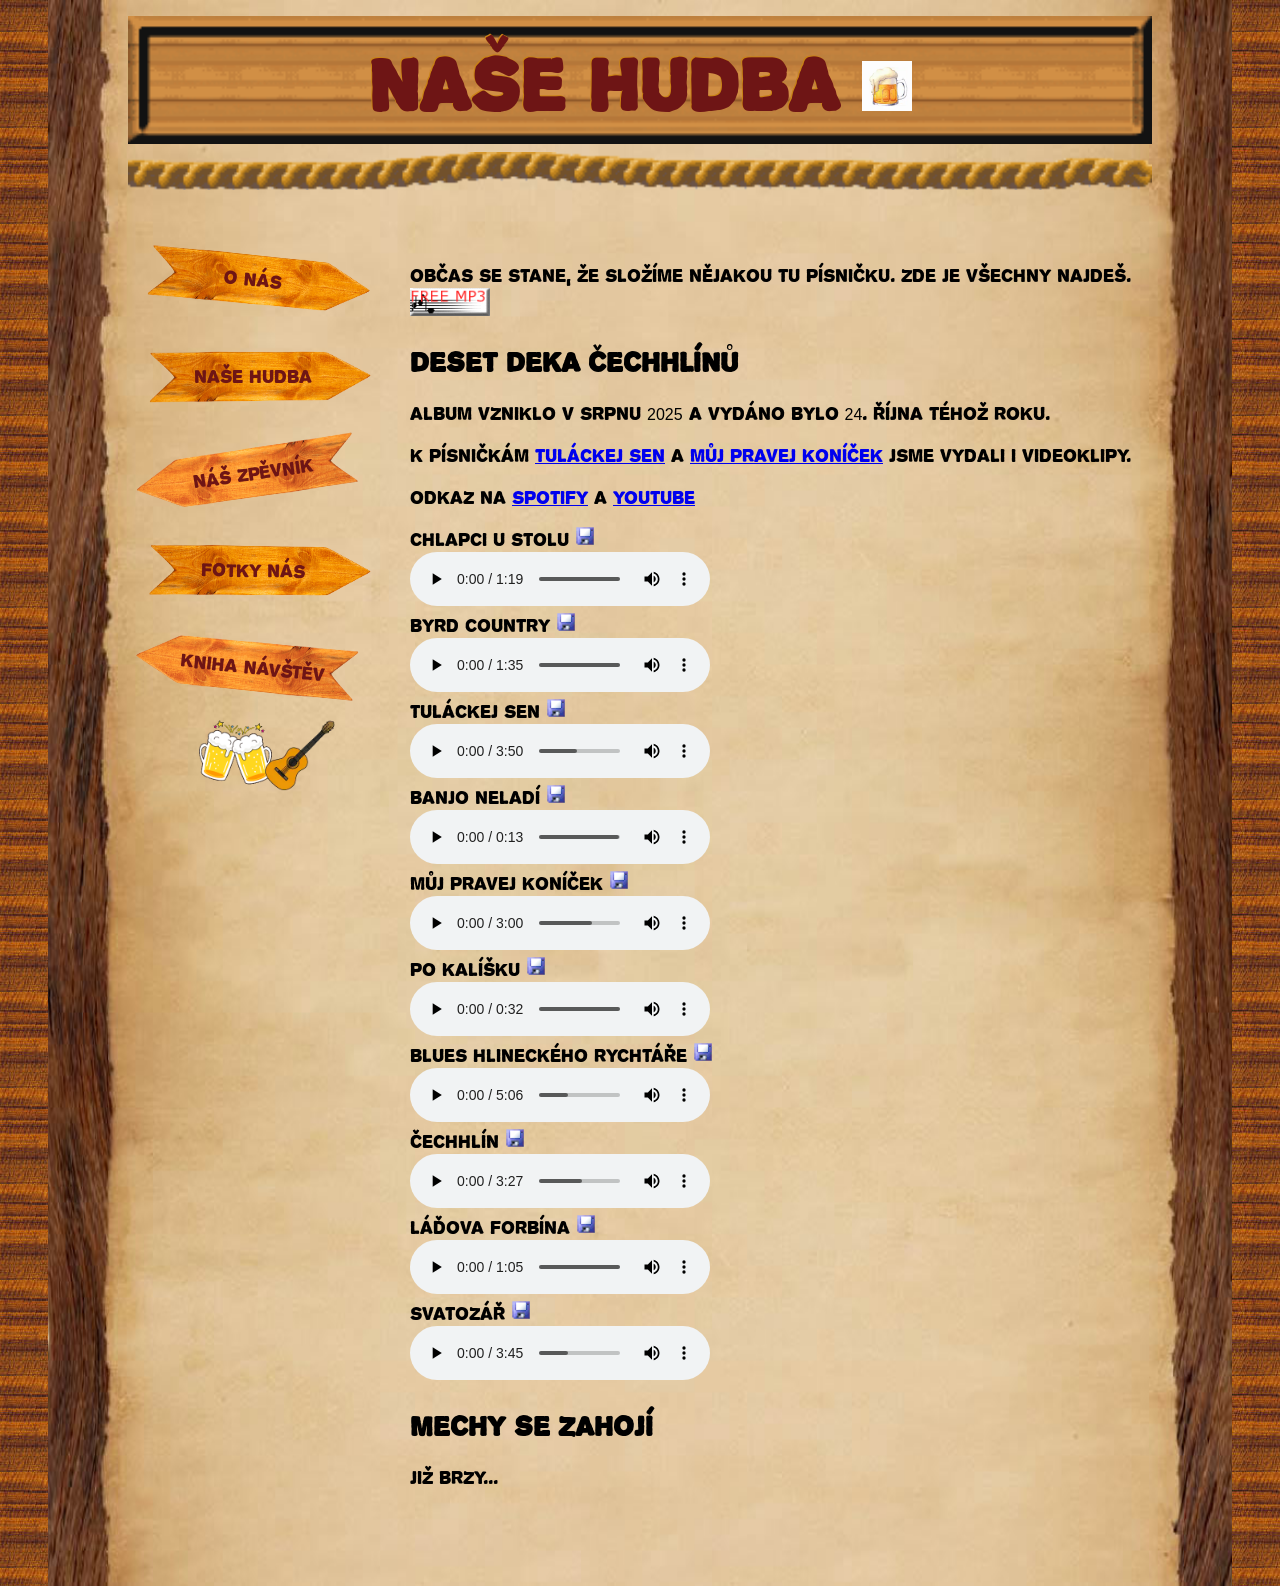
<file: html/hudba.html>
<!DOCTYPE html>
<html lang="cs">

<head>
  <meta charset="UTF-8">
  <meta name="viewport" content="width=device-width, initial-scale=1.0">
  <link rel="stylesheet" href="../css/style.css">
  <link rel="stylesheet" href="../css/nase-hudba.css">
  <script src="../js/script.js"></script>
  <title>Naše hudba</title>
</head>

<body>
<header>
  <div class="header-container">
    <h1>Naše hudba <img class="gifik" src="../obrazky/piva/pivo.webp"> </h1>
  </div>
</header>
<hr>
<main>
  <aside class="flex flex-column" id="main-nav">
    <nav>
      <ul>
        <li>
          <a href="o-nas.html">O nás</a>
        </li>
        <li>
          <a href="hudba.html">Naše hudba</a>
        </li>
        <li>
          <a href="zpevnik.html">Náš zpěvník</a>
        </li>
        <li>
          <a href="fotky.html">Fotky nás</a>
        </li>
        <li>
          <a href="kniha-navstev.html">Kniha návštěv</a>
        </li>
      </ul>
    </nav>

    <div class="flex flex-row flex-center">
      <div class="image-container">
        <img src="../obrazky/piva/pivo-tuk.gif" alt="pivo">
      </div>
      <div class="image-container">
        <img src="../obrazky/nástroje/kytara-spanelka.webp" alt="kytara">
      </div>
    </div>
  </aside>
  <aside id="mobile-nav">
    <nav>
      <ul>
        <li>
          <a href="o-nas.html">O nás</a>
        </li>
        <li>
          <a href="hudba.html">Naše hudba</a>
        </li>
        <li>
          <a href="zpevnik.html">Náš zpěvník</a>
        </li>
        <li>
          <a href="fotky.html">Fotky nás</a>
        </li>
        <li>
          <a href="kniha-navstev.html">Kniha návštěv</a>
        </li>
      </ul>
    </nav>
  </aside>

  <div class="content-container">
    <div>

      <section>
        <p>Občas se stane, že složíme nějakou tu písničku. Zde je všechny najdeš.
          <img src="../obrazky/ikony/freemp3.png"/>
        </p>
        <h2>Deset deka Čechhlínů</h2>
        <p>Album vzniklo v srpnu 2025 a vydáno bylo 24. října téhož roku. </p>
        <p>K písničkám
          <a target="_blank" href="https://www.youtube.com/watch?v=Vo1j8IMRgUM">Tuláckej sen</a> a
          <a target="_blank" href="https://www.youtube.com/watch?v=X2q8LxVB90s">Můj pravej koníček</a> jsme vydali i
          videoklipy.
        </p>
        <p>Odkaz na
          <a target="_blank"
             href="https://open.spotify.com/album/6H8CQxy9EGw2kImDqkJIUP?si=BQ8TRvsLTreWqNGlV9iLpg">Spotify</a>
          a
          <a target="_blank"
             href="https://www.youtube.com/watch?v=7ujxpuGLzjI&list=OLAK5uy_m6ZToUoi7E6XGhyxYFQL2z0GUEMqC5KXU&index=1">YouTube</a>
        </p>
        <ul>
          <!-- můžeme přidat i lazy atribut, bude li třeba -->
          <li>Chlapci u stolu
            <a href="../deset-deka/Chlapci u stolu.mp3" download>
              <img src="../obrazky/ikony/disketa.gif"/>
            </a>
            <br>
            <audio controls src="../deset-deka/Chlapci u stolu.mp3"></audio>
          </li>
          <li>Byrd country
            <a href="../deset-deka/Byrd country.mp3" download>
              <img src="../obrazky/ikony/disketa.gif"/>
            </a>
            <br>
            <audio controls src="../deset-deka/Byrd Country.mp3"></audio>
          </li>
          <li>Tuláckej sen
            <a href="../deset-deka/Tuláckej sen.mp3" download>
              <img src="../obrazky/ikony/disketa.gif"/>
            </a>
            <br>
            <audio controls src="../deset-deka/Tuláckej sen.mp3"></audio>
          </li>
          <li>Banjo neladí

            <a href="../deset-deka/Banjo neladí.mp3" download>
              <img src="../obrazky/ikony/disketa.gif"/>
            </a>
            <br>
            <audio controls src="../deset-deka/Banjo neladí.mp3"></audio>
          </li>
          <li>Můj pravej koníček

            <a href="../deset-deka/Můj pravej koníček.mp3" download>
              <img src="../obrazky/ikony/disketa.gif"/>
            </a>
            <br>
            <audio controls src="../deset-deka/Můj pravej koníček.mp3"></audio>
          </li>
          <li>Po kalíšku

            <a href="../deset-deka/Po kalíšku.mp3" download>
              <img src="../obrazky/ikony/disketa.gif"/>
            </a>
            <br>
            <audio controls src="../deset-deka/Po kalíšku.mp3"></audio>
          </li>
          <li>Blues hlineckého rychtáře

            <a href="../deset-deka/Blues hlineckého rychtáře.mp3" download>
              <img src="../obrazky/ikony/disketa.gif"/>
            </a>
            <br>
            <audio controls src="../deset-deka/Blues hlineckého rychtáře.mp3"></audio>
          </li>
          <li>Čechhlín

            <a href="../deset-deka/Čechhlín.mp3" download>
              <img src="../obrazky/ikony/disketa.gif"/>
            </a>
            <br>
            <audio controls src="../deset-deka/Čechhlín.mp3"></audio>
          </li>
          <li>Láďova forbína

            <a href="../deset-deka/Láďova forbína.mp3" download>
              <img src="../obrazky/ikony/disketa.gif"/>
            </a>
            <br>
            <audio controls src="../deset-deka/Láďova forbína.mp3"></audio>
          </li>
          <li>Svatozář

            <a href="../deset-deka/Svatozář.mp3" download>
              <img src="../obrazky/ikony/disketa.gif"/>
            </a>
            <br>
            <audio controls src="../deset-deka/Svatozář.mp3"></audio>
          </li>
        </ul>
      </section>
      <section>
        <h2>Mechy se zahojí</h2>
        <p>Již brzy...</p>
      </section>
    </div>

  </div>
  <button class="open-nav-button" onclick="toggleNav()">
    <span id="list">Kompas</span>
  </button>
</main>
</body>

</html>
</file>
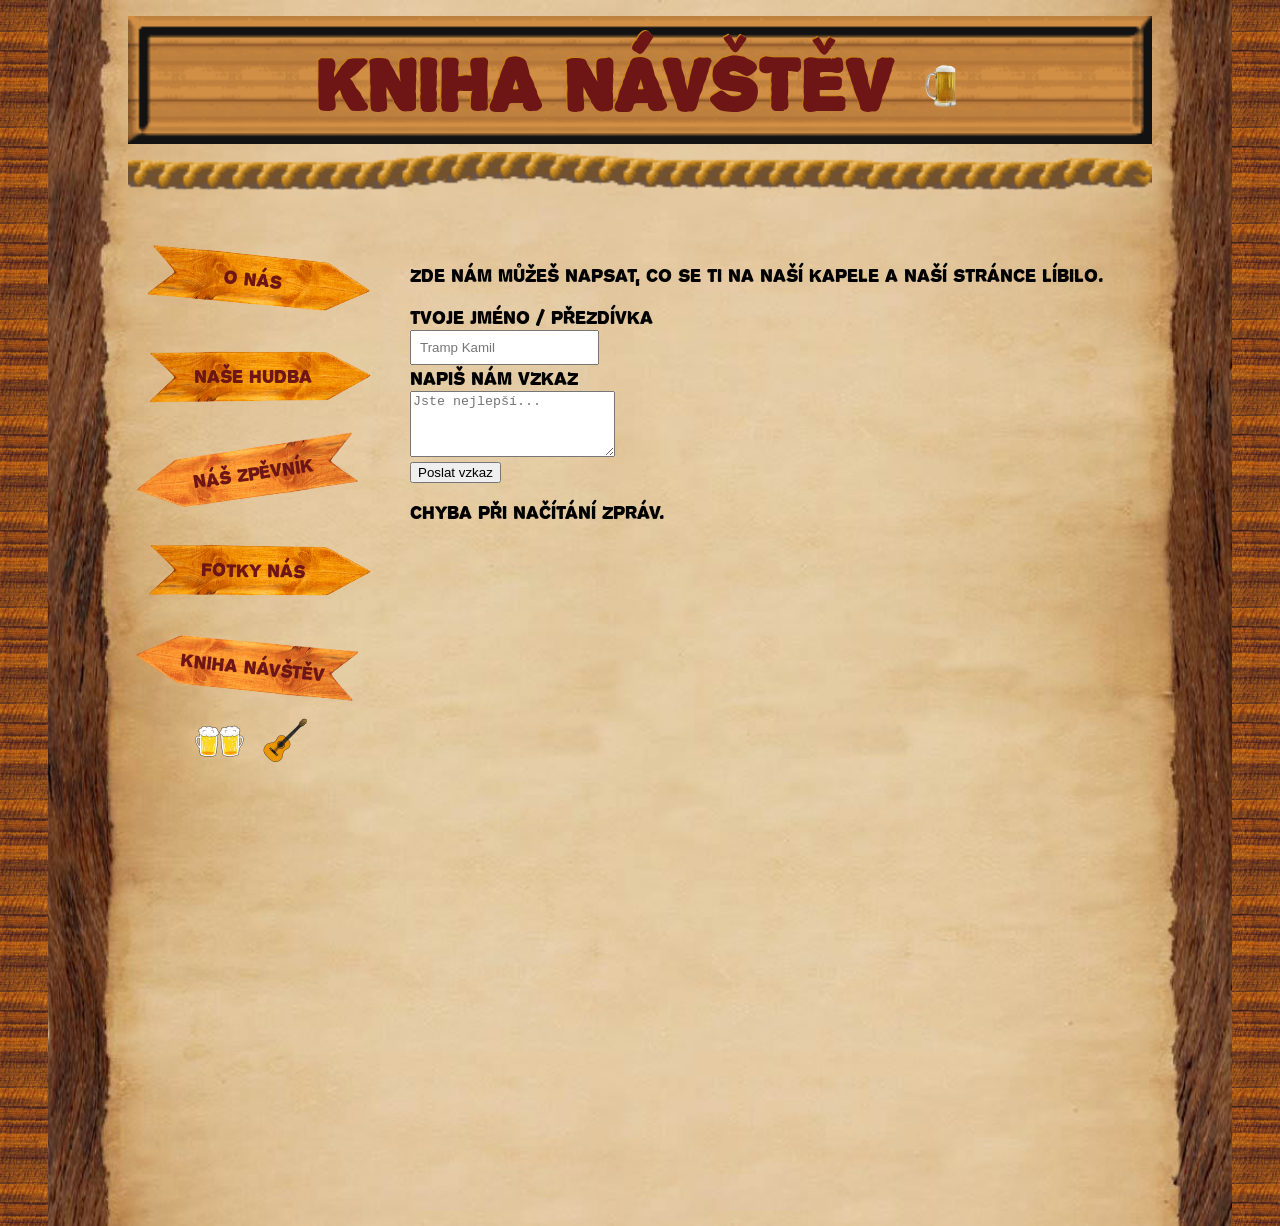
<file: html/kniha-navstev.html>
<!DOCTYPE html>
<html lang="cs">

<head>
  <meta charset="UTF-8">
  <meta name="viewport" content="width=device-width, initial-scale=1.0">
  <link rel="stylesheet" href="../css/style.css">
  <script defer src="../js/script.js"></script>
  <script defer src="../js/messages.js"></script>
  <title>Kniha návštěv</title>
  <link rel="stylesheet" href="../css/kniha-navstev.css">
</head>

<body>
  <header>
    <div class="header-container">
      <h1>Kniha návštěv <img class="gifik" src="../obrazky/piva/lesk-pivo.webp"></h1>
    </div>
  </header>
  <hr>
  <main>
    <aside class="flex flex-column" id="main-nav">
      <nav>
        <ul>
          <li>
            <a href="o-nas.html">O nás</a>
          </li>
          <li>
            <a href="hudba.html">Naše hudba</a>
          </li>
          <li>
            <a href="zpevnik.html">Náš zpěvník</a>
          </li>
          <li>
            <a href="fotky.html">Fotky nás</a>
          </li>
          <li>
            <a href="kniha-navstev.html">Kniha návštěv</a>
          </li>
        </ul>
      </nav>

      <div class="flex flex-row flex-center">
        <div class="image-container">
          <img src="../obrazky/piva/pivo-tuk.gif" alt="pivo">
        </div>
        <div class="image-container">
          <img src="../obrazky/nástroje/kytara-spanelka.webp" alt="kytara">
        </div>
      </div>
    </aside>

    <aside id="mobile-nav">
      <nav>
        <ul>
          <li>
            <a href="o-nas.html">O nás</a>
          </li>
          <li>
            <a href="hudba.html">Naše hudba</a>
          </li>
          <li>
            <a href="zpevnik.html">Náš zpěvník</a>
          </li>
          <li>
            <a href="fotky.html">Fotky nás</a>
          </li>
          <li>
            <a href="kniha-navstev.html">Kniha návštěv</a>
          </li>
        </ul>
      </nav>
    </aside>


    <div class="content-container">
      <section>
        <p>Zde nám můžeš napsat, co se ti na naší kapele a naší stránce líbilo.</p>
        <form id="message-form" action="http://localhost:8080/message" method="post">
          <label>
            Tvoje jméno / přezdívka
            <input type="text" name="name" placeholder="Tramp Kamil" />
          </label>

          <label>
            Napiš nám vzkaz
            <textarea name="message" placeholder="Jste nejlepší..." rows="4" cols="23"></textarea>
          </label>

          <button name="poslat">Poslat vzkaz</button>

        </form>
      </section>


      <section id="messages">
<!-- vyplneno skriptem -->
      </section>
    </div>


    <button class="open-nav-button" onclick="toggleNav()">
      <span id="list">Kompas</span>
    </button>

</body>
</main>


</html>
</file>
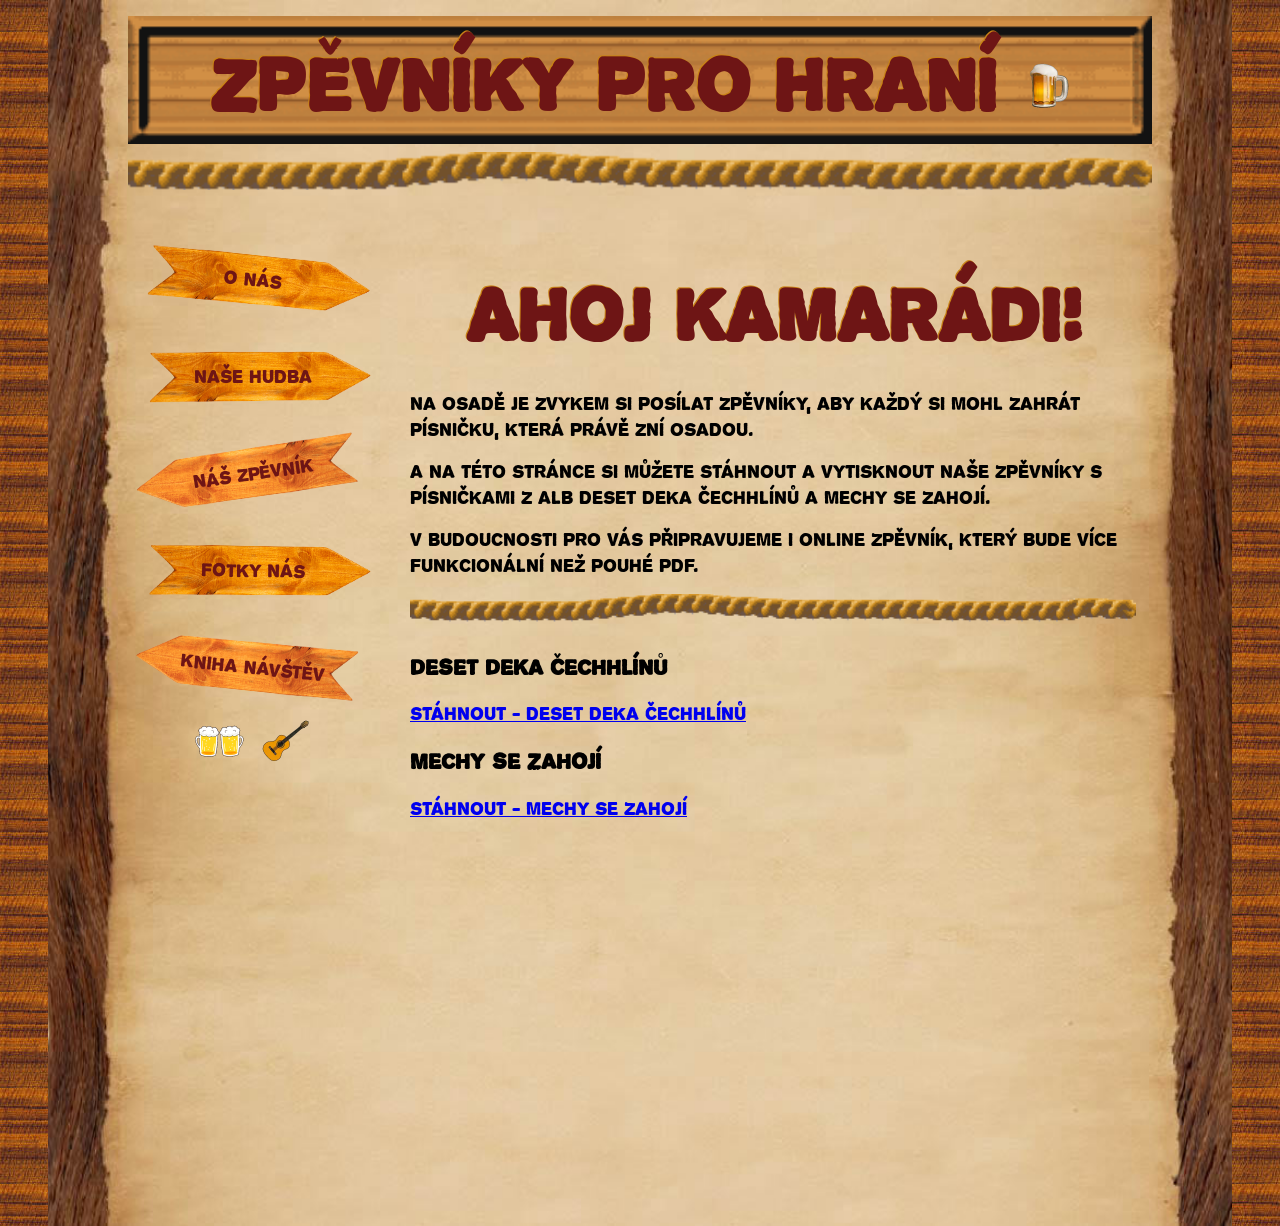
<file: html/zpevnik.html>
<!doctype html>
<html lang="cs">
  <head>
    <meta charset="UTF-8" />
    <meta name="viewport" content="width=device-width, initial-scale=1.0" />
    <link rel="stylesheet" type="text/css" href="../css/style.css" />
    <script src="../js/script.js"></script>
    <title>Zpěvník</title>
  </head>

  <body>
    <header>
      <div class="header-container">
        <h1>Zpěvníky pro hraní <img class="gifik" src="../obrazky/piva/tekouci-pivo.webp" /></h1>
      </div>
    </header>
    <hr />
    <main>
      <aside class="flex flex-column" id="main-nav">
        <nav>
          <ul>
            <li>
              <a href="o-nas.html">O nás</a>
            </li>
            <li>
              <a href="hudba.html">Naše hudba</a>
            </li>
            <li>
              <a href="zpevnik.html">Náš zpěvník</a>
            </li>
            <li>
              <a href="fotky.html">Fotky nás</a>
            </li>
            <li>
              <a href="kniha-navstev.html">Kniha návštěv</a>
            </li>
          </ul>
        </nav>
        <div class="flex flex-row flex-center">
          <div class="image-container">
            <img src="../obrazky/piva/pivo-tuk.gif" alt="pivo" />
          </div>
          <div class="image-container">
            <img src="../obrazky/nástroje/kytara-spanelka.webp" alt="kytara" />
          </div>
        </div>
      </aside>
      <aside id="mobile-nav">
        <nav>
          <ul>
            <li>
              <a href="o-nas.html">O nás</a>
            </li>
            <li>
              <a href="hudba.html">Naše hudba</a>
            </li>
            <li>
              <a href="zpevnik.html">Náš zpěvník</a>
            </li>
            <li>
              <a href="fotky.html">Fotky nás</a>
            </li>
            <li>
              <a href="kniha-navstev.html">Kniha návštěv</a>
            </li>
          </ul>
        </nav>
      </aside>

      <div class="content-container">
        <section>
          <h1>Ahoj kamarádi!</h1>
          <p>Na osadě je zvykem si posílat zpěvníky, aby každý si mohl zahrát písničku, která právě zní osadou.</p>
          <p>
            A na této stránce si můžete stáhnout a vytisknout naše zpěvníky s písničkami z alb Deset deka Čechhlínů a
            Mechy se zahojí.
          </p>
          <p>V budoucnosti pro Vás připravujeme i online zpěvník, který bude více funkcionální než pouhé PDF.</p>
        </section>
        <hr />
        <section>
          <h3>Deset deka Čechhlínů</h3>
          <a href="../pdf/deset-deka-cechhlinu.pdf" download target="_blank">Stáhnout - Deset deka Čechhlínů</a>
        </section>
        <section>
          <h3>Mechy se zahojí</h3>
          <a href="../pdf/mechy-se-zahoji.pdf" download target="_blank">Stáhnout - Mechy se zahojí</a>
        </section>
      </div>
      <button class="open-nav-button" onclick="toggleNav()">
        <span id="list">Kompas</span>
      </button>
    </main>
  </body>
</html>
</file>
<file: css/style.css>
@font-face {
  font-family: "CustomFont";
  src: url("../fonty/PROPAGAN.ttf") format("truetype");
  unicode-range: U+0000-002F, U+003A-10FFFF;
}

* {
  cursor: url("../obrazky/cropped-image.png"), auto;
}

html {
  background: url("../obrazky/pozadi/pozadi2.jpg");
  font-family: "CustomFont", sans-serif;
}

body {
  background-image: url("../obrazky/pozadi/pozadi.jpg");
  background-size: 100% 100%;
  background-position: center;
  background-repeat: no-repeat;
  margin: auto;
  padding-inline: 5rem;
  padding-top: 1rem;
  padding-bottom: 4rem;
  display: flex;
  flex-direction: column;
  max-width: 1024px;
  min-height: 100dvh;
}

.image-container {
  width: 30px;
  height: auto;
}

img {
  width: 100%;
  height: auto;
}

aside#main-nav {
  position: relative;
  max-height: 630px;

  .tyc {
    position: absolute;
    top: 0;
    left: 45%;
    width: 24px;
    height: 630px;
    background-color: #8f562d;
    background-image:
      linear-gradient(90deg, rgba(0, 0, 0, 0.2), transparent, rgba(0, 0, 0, 0.4)),
      repeating-linear-gradient(90deg, transparent, transparent 4px, rgba(0, 0, 0, 0.05) 4px, rgba(0, 0, 0, 0.05) 8px);
    border-radius: 4px;
    box-shadow: 3px 5px 15px rgba(0, 0, 0, 0.3);
    z-index: 2;
  }

  .zem {
    width: 100%;
    height: 50px;
    position: absolute;
    border-radius: 59%;
    bottom: -20px;
    z-index: 1;
    box-shadow: 0px 6px 6px #291313;
    background: #2a8730;
    background: linear-gradient(90deg, rgb(49 107 52) 0%, rgba(94, 199, 87, 1) 50%, rgba(52, 107, 57, 1) 100%);
  }

  display: block;

  nav {
    z-index: 3;
  }

  ul {
    font-size: 22px;
    list-style: none;
    padding: 0;
    margin: 0;

    li {
      background-image: url("../obrazky/oddelovace/sipka.png");
      background-repeat: no-repeat;
      background-clip: border-box;
      background-size: 100% 100%;
      background-position-y: 5px;
      width: 100%;
      display: flex;
      padding: 1rem 0;
      text-align: center;
      min-height: 65px;
      align-items: center;
      justify-content: center;

      a {
        text-decoration: none;
        font-size: 1rem;
        color: #6e1515;
      }

      &:nth-child(1) {
        background-image: url("../obrazky/oddelovace/sipka.png");
        transform: rotate(6deg);
      }

      &:nth-child(3) {
        background-image: url("../obrazky/oddelovace/sipka-otocena.png");
        background-position-y: -4px;
        transform: rotate(352deg);
      }

      &:nth-child(4) {
        background-image: url("../obrazky/oddelovace/sipka.png");
        transform: rotate(1deg);
      }

      &:nth-child(5) {
        background-image: url("../obrazky/oddelovace/sipka-otocena.png");
        background-position-y: -4px;
        transform: rotate(6deg);
      }

      &:hover {
        &:nth-child(1) {
          transform: rotate(15deg) scale(1.1);
        }

        &:nth-child(3) {
          transform: rotate(342deg) scale(1.1);
        }

        &:nth-child(4) {
          transform: rotate(1deg) scale(1.1);
        }

        &:nth-child(5) {
          transform: rotate(13deg) scale(1.1);
        }

        transform: scale(1.1);
      }
    }
  }

  .image-container {
    width: 50px;
    height: auto;
  }

  > * {
    position: relative;
  }
}

h1 {
  text-align: center;
  font-size: 4rem;
  line-height: 2;
  color: #6e1515;
  text-shadow: -1px -1px #c98316;
  margin: 0;
}

header {
  .header-container {
    background-repeat: no-repeat;
    background-position: center;
    background-size: 100% 100%;
    background-image: url("../obrazky/bannery/drevo-banner.gif");
  }
}

main {
  display: grid;
  grid-template-columns: 250px 1fr;
  gap: 1rem;
  margin-top: 2rem;
  grid-area: main;
}

footer {
  text-align: center;
  font-size: 0.8rem;
  margin-top: 2rem;
  padding-inline: 2rem;
}

hr {
  background-image: url("../obrazky/oddelovace/provaz.gif");
  height: 38px;
  width: 100%;
  background-repeat: no-repeat;
  background-clip: content-box;
  background-size: 100%;
  border: 0;
}

button:hover,
a:hover,
link:hover,
input:hover {
  cursor: url("../obrazky/piva/bier-beer.gif"), pointer;
}

.flex {
  display: flex;
  gap: 1rem;

  &.flex-column {
    flex-direction: column;
  }

  &.flex-row {
    flex-direction: row;
  }

  &.flex-center {
    align-items: center;
    justify-content: center;
  }
}

button.open-nav-button {
  all: unset;
  background-image: url(../obrazky/pozadi/list.png);
  display: none;
  background-size: 100px 100px;
  background-repeat: no-repeat;
  width: 100px;
  height: 100px;

  #list {
    display: grid;
    justify-items: center;
    color: #0d740d;
    -webkit-text-stroke: 1px #122502;
  }
}

aside#mobile-nav {
  background-image: url("../obrazky/pozadi/pozadi3.jpg");
  display: none;
  height: 100%;
  /* 100% Full-height */
  width: 0;
  /* 0 width - change this with JavaScript */
  position: fixed;
  /* Stay in place */
  z-index: 1;
  /* Stay on top */
  top: 0;
  /* Stay at the top */
  left: 0;
  overflow-x: hidden;
  /* Disable horizontal scroll */
  transition: 0.5s;
  /* 0.5 second transition effect to slide in the sidenav */

  nav {
    height: 100vh;
  }

  ul {
    list-style: none;
    padding: 0;
    margin: 0;

    li {
      text-align: center;

      a {
        color: black;
        text-decoration: none;
        font-size: 2rem;
      }
    }
  }
}

.content-container {
  padding: 1rem;
  min-height: 100vh;
}

@media screen and (max-width: 956px) {
  header {
    h1 {
      font-size: 2rem;
    }
  }
}

@media screen and (max-width: 768px) {
  header {
    h1 {
      font-size: 1.5rem;
    }
  }

  aside {
    nav {
      ul {
        font-size: 16px;

        li {
          padding: 16px;
        }
      }
    }
  }

  main {
    grid-template-columns: 1fr;
    margin-top: 0;
  }

  aside#mobile-nav {
    display: block;
  }

  aside#main-nav {
    display: none;
  }

  button.open-nav-button {
    position: fixed;
    top: 0;
    right: 0;
    z-index: 2;
    display: block;
  }
}

@media screen and (max-width: 576px) {
  body {
    padding-inline: 3rem;
  }
}

.gifik {
  width: 50px;
  height: auto;
}
</file>
<file: css/fotky.css>
.image-container {
  width: 350px;
  height: auto;
}

#gallery {
  display: grid;
  grid-template-columns: 1fr 1fr;
}

@media screen and (max-width: 576px) {
  #gallery {
    display: grid;
    grid-template-columns: 1fr;
  }

  .image-container {
    width: 250px;
    height: auto;
  }
}
</file>
<file: css/nase-hudba.css>
ul,
li {
  list-style-type: none;
  list-style-position: inside;
  margin: 0;
  padding: 0;
}

li a img {
  width: 20px;
  height: 20px;
}

img {
  width: 80px;
}

.albums {
  display: grid;
  grid-template-columns: 1fr 1fr;
}

@media (max-width: 750px) {
  .albums {
    grid-template-columns: 1fr;
  }
}
</file>
<file: css/kniha-navstev.css>
input[type="text"] {
  display: block;
  padding: 8px;
}

textarea {
  display: block;
}

label {
  margin-top: 5px;
}

input[type="submit"] {
  padding: 4px;
}

#messages div {
  border-bottom: 5px solid brown;
}

.datum {
  font-family: sans-serif;
}
</file>
